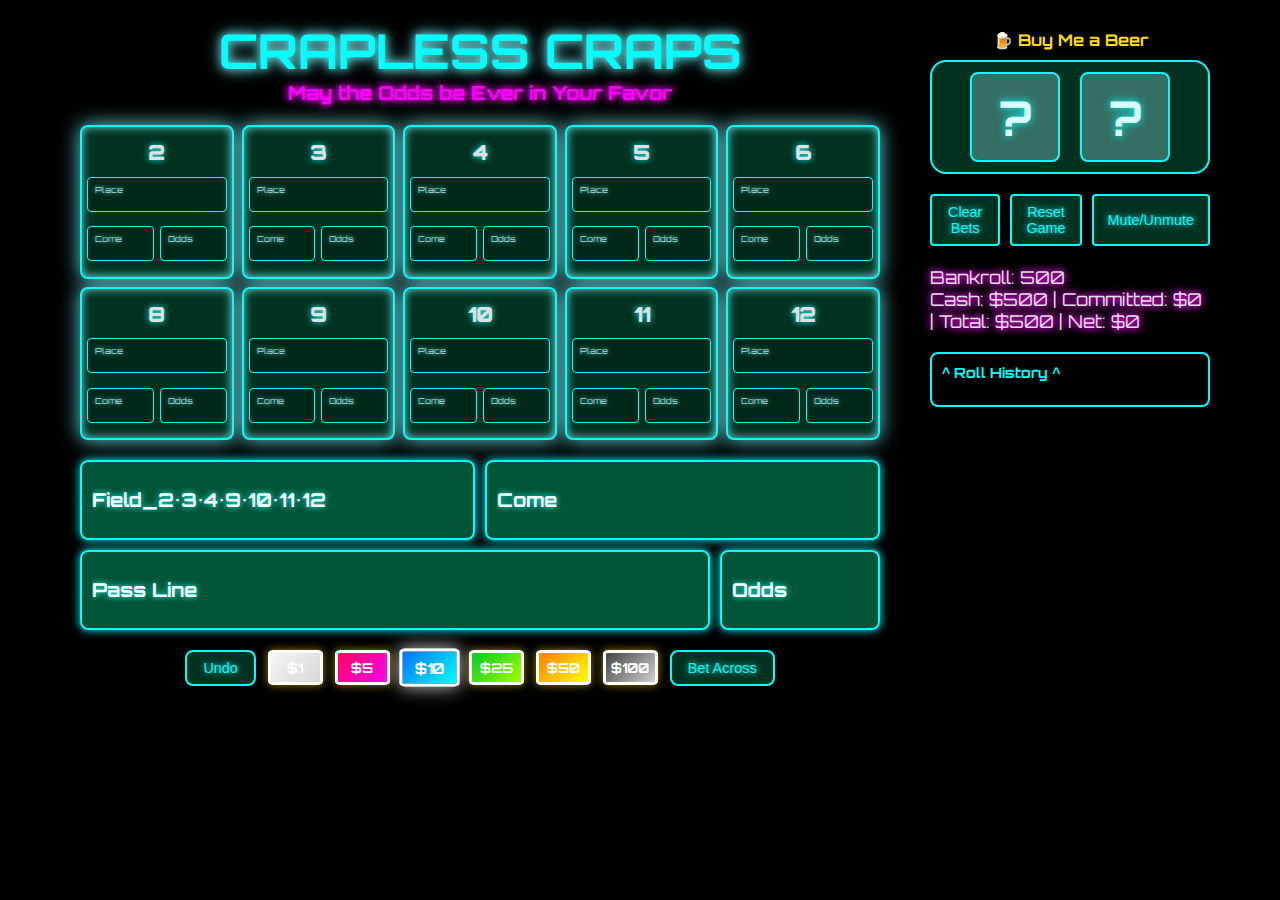
<file: index.html>
<!DOCTYPE html>
<html lang="en">
<head>
  <meta charset="UTF-8" />
  <meta name="viewport" content="width=device-width, initial-scale=1.0" />
  <meta name="google-site-verification" content="your-verification-code" />
  <meta name="description" content="Play Crapless Craps and improve your chances with this realistic craps simulator. Bet smart, roll the dice, and manage your bankroll in real-time." />
  <meta name="keywords" content="Crapless Craps, craps simulator, casino games, craps strategy, betting simulator, simulator, free, bubble craps, easy craps, crapless craps simulator free, crapless craps simulator" />
  <meta name="author" content="Your Name or Your Site Name" />
  <meta property="og:title" content="Crapless Craps Simulator" />
  <meta property="og:description" content="A realistic craps simulator with strategic betting and real-time bankroll management." />
  <meta property="og:image" content="path/to/your/thumbnail.jpg" />
  <meta property="og:url" content="https://your-username.github.io/crapless-craps-simulator/" />
  <meta name="robots" content="index, follow" />
    <!-- Structured Data (Schema.org for Website) -->
  <script type="application/ld+json">
  {
    "@context": "http://schema.org",
    "@type": "WebSite",
    "name": "Crapless Craps",
    "url": "https://your-username.github.io/crapless-craps-simulator/",
    "description": "A realistic craps simulator where you can bet, roll dice, and manage your bankroll.",
    "author": {
      "@type": "Person",
      "name": "David"
    },
    "publisher": {
      "@type": "individual",
      "name": "https://github.com/davidmiyabe"
    }
  }
  </script>
  <title>Crapless Craps</title>
  <!-- Use Orbitron font for a futuristic vibe -->
  <link href="https://fonts.googleapis.com/css2?family=Orbitron:wght@400;700&display=swap" rel="stylesheet">
  <!-- Link to your external stylesheet -->
  <link rel="stylesheet" href="style.css">
</head>
<body>
  <div class="main-container">
    <!-- Left Column: Board Area -->
    <div class="board">
      <div class="table-header">
        <h1>CRAPLESS CRAPS</h1>
        <h2>May the Odds be Ever in Your Favor</h2>
      </div>
      <!-- Number Grid -->
      <div class="craps-table" id="numberBets">
        <!-- Number boxes are injected via JavaScript -->
      </div>
      <!-- Main Bets Area -->
      <div class="main-bets">
        <!-- Top Row: Field and Come (equal width) -->
        <div class="bet-row top-row">
          <div class="bet-section field-bet" onclick="placeFieldBet()">
            <div class="bet-info">
              <div class="bet-label">Field_2•3•4•9•10•11•12</div>
              <div class="chip-area" id="fieldBetChip"></div>
            </div>
          </div>
          <div class="bet-section come-bet" onclick="placeComeBet()">
            <div class="bet-info">
              <div class="bet-label">Come</div>
              <div class="chip-area" id="comeBetChip"></div>
            </div>
          </div>
        </div>
        <!-- Bottom Row: Pass Line (80%) and Pass Line Odds (20%) -->
        <div class="bet-row bottom-row">
          <div class="bet-section pass-line" onclick="placeBet('pass')">
            <div class="bet-info">
              <div class="bet-label">Pass Line</div>
              <div class="chip-area" id="passLineChip"></div>
            </div>
          </div>
          <div class="bet-section pass-line-odds" onclick="placePassLineOddsBet()">
            <div class="bet-info">
              <div class="bet-label">Odds</div>
              <div class="chip-area" id="passLineOddsChip"></div>
            </div>
          </div>
        </div>
      </div>

      <!-- Bet Amounts Tray (Chip Selector) -->
      <div class="chip-container">
        <button onclick="undo()" class="bet-btn">Undo</button>
        <button class="chip chip-1" onclick="selectChip(1)">$1</button>
        <button class="chip chip-5" onclick="selectChip(5)">$5</button>
        <button class="chip chip-10 selected" onclick="selectChip(10)">$10</button>
        <button class="chip chip-25" onclick="selectChip(25)">$25</button>
        <button class="chip chip-50" onclick="selectChip(50)">$50</button>
        <button class="chip chip-100" onclick="selectChip(100)">$100</button>
        <button onclick="placeAcrossBet()" class="bet-btn">Bet Across</button>
      </div>
    </div>

    <!-- Right Column: Side Panel -->
    <div class="side-panel">
      <div style="text-align: center; margin-bottom: 10px;">
  <a href="https://buymeacoffee.com/craplesscraps" target="_blank" style="text-decoration: none; font-size: 16px; color: #FFDD00; font-weight: bold;">
    🍺 Buy Me a Beer
  </a>
</div>
      <!-- Dice Display -->
      <div class="dice-display" id="diceDisplay" onclick="rollDice()">
        <div class="dice-face" id="dice1">?</div>
        <div class="dice-face" id="dice2">?</div>
      </div>
      <!-- Controls -->
      <div class="controls">
        <!-- <button onclick="rollDice()" class="control-btn roll-btn">ROLL</button> -->
        <button onclick="clearBets()" class="control-btn">Clear Bets</button>
        <button onclick="resetGame()" class="control-btn">Reset Game</button>
        <button onclick="toggleMute()" class="control-btn">Mute/Unmute</button>
      </div>
      <!-- Bankroll Display -->
      <div class="bankroll-display">
        Bankroll: $<span id="bankroll">500</span>
      </div>
      <!-- Roll History -->
      <div id="rollHistory" class="roll-history">
        <h3>^ Roll History ^</h3>
        <!-- Roll details added dynamically -->
      </div>
    </div>
  </div>

  <!-- Link to your external JavaScript file -->
  <script src="script.js"></script>
  <!-- Sounds -->
  <audio id="diceSound" src="assets/diceroll.mp3"></audio>
  <audio id="chipSound" src="assets/chip.mp3"></audio>
  <audio id="winSound" src="assets/win.mp3"></audio>
  <audio id="loseSound" src="assets/loss.mp3"></audio>
</body>
</html>
</file>
<file: style.css>
/* ===============================
   Base Styling & Global Settings
   =============================== */
* {
  box-sizing: border-box;
}
body {
  margin: 0;
  background: #000;
  font-family: 'Orbitron', sans-serif;
  color: #e0e0e0;
  overflow-x: hidden;
}

/* ===============================
   Main Container & Layout
   =============================== */
.main-container {
  display: flex;
  max-width: 1200px;
  margin: 0 auto;
  padding: 20px;
  gap: 20px;
}
.board {
  flex: 3;
}
.side-panel {
  flex: 1;
  background: rgba(0,0,0,0.8);
  padding: 10px;
  border-radius: 8px;
  max-height: 90vh;
  overflow-y: auto;
}

/* ===============================
   Header Styling
   =============================== */
.table-header h1 {
  font-size: 3em;
  text-align: center;
  margin: 0;
  color: #0ff;
  text-shadow: 0 0 8px #68DBDD, 0 0 16px #68DBDD;
}
.table-header h2 {
  font-size: 1.2em;
  text-align: center;
  margin: 0;
  color: #f0f;
  text-shadow: 0 0 6px #f0f, 0 0 10px #f0f;
}

/* ===============================
   Craps Table Grid (Desktop)
   =============================== */
.craps-table {
  display: grid;
  grid-template-columns: repeat(5, 1fr); /* Force 5 columns for desktop */
  gap: 8px;
  max-width: 800px;
  margin: 20px auto;
}
.number-box {
  background: #013220;
  border: 2px solid #0ff;
  border-radius: 8px;
  box-shadow: inset 0 0 10px #68DBDD, 0 0 20px #68DBDD;
  padding: 4px;
  transition: transform 0.2s ease;
  /* Use aspect-ratio to force a square */
  aspect-ratio: 1 / 1;
  display: flex;
  flex-direction: column;
  justify-content: space-evenly;
}
.number-box:hover {
  transform: scale(1.05);
}
.num-header {
  font-size: 1.3em;
  font-weight: 700;
  text-shadow: 0 0 6px #0ff;
  text-align: center;
  overflow: hidden;
  text-overflow: ellipsis;
  white-space: nowrap;
}
.number-box.point-highlight {
  border: 3px solid gold;
  box-shadow: 0 0 12px gold;
}

/* ===============================
   Bets Inside Number Boxes
   =============================== */
   .bets-row {
     display: flex;
     justify-content: center;
     gap: 4px;
     margin: 2px 0;
   }

.bet-zone {
  background: rgba(0,0,0,0.2);
  border: 1px solid #0ff;
  padding: 3px;
  border-radius: 4px;
  cursor: pointer;
  flex: 1;
  margin: 1px;
  height: 35px;
  font-size: 0.75em;
  text-shadow: 0 0 4px #0ff;
  overflow: hidden;
}

/* ===============================
   Chip Display for Bets
   =============================== */
.chip-display {
  display: inline-block;
  background: linear-gradient(135deg, #00d4ff, #0077ff);
  color: #fff;
  border: 3px solid #fff;
  border-radius: 10%;
  padding: 4px 0;
  font-weight: bold;
  font-size: 0.9em;
  width: 40px;
  text-align: center;
  box-shadow: 0 0 8px rgba(0,212,255,0.7), 0 0 16px rgba(0,117,255,0.5);
  text-shadow: 0 0 6px #fff;
  transition: transform 0.2s ease, box-shadow 0.2s ease;
}
.chip-display:hover {
  transform: perspective(500px) rotateX(0deg);
  box-shadow: 0 0 12px rgba(0,212,255,0.8), 0 0 24px rgba(0,117,255,0.7);
}
.empty-label {
  font-size: 0.7em;
  color: #ccc;
  padding-left: 4px;
  overflow: hidden;
  text-overflow: ellipsis;
  white-space: nowrap;
}

/* ===============================
   Main Bets Area (Below Numbers)
   =============================== */
.main-bets {
  width: 100%;
  max-width: 800px;
  margin: 20px auto;
  display: flex;
  flex-direction: column;
  gap: 10px;
}
.bet-row {
  display: flex;
  gap: 10px;
}
.top-row .bet-section {
  flex: 1;
  height: 80px;
  background: rgba(2,100,64,0.85);
  border: 2px solid #0ff;
  border-radius: 8px;
  box-shadow: 0 0 10px #0ff;
  cursor: pointer;
  transition: transform 0.2s ease;
  display: flex;
  align-items: center;
  overflow: hidden;
}
.top-row .bet-section:hover {
  transform: scale(1.05);
}
.bottom-row .pass-line {
  flex: 8;
  height: 80px;
  background: rgba(2,100,64,0.85);
  border: 2px solid #0ff;
  border-radius: 8px;
  box-shadow: 0 0 10px #0ff;
  cursor: pointer;
  transition: transform 0.2s ease;
  display: flex;
  align-items: center;
  overflow: hidden;
}
.bottom-row .pass-line:hover {
  transform: scale(1.05);
}
.bottom-row .pass-line-odds {
  flex: 2;
  height: 80px;
  background: rgba(2,100,64,0.85);
  border: 2px solid #0ff;
  border-radius: 8px;
  box-shadow: 0 0 10px #0ff;
  cursor: pointer;
  transition: transform 0.2s ease;
  display: flex;
  align-items: center;
  justify-content: center;
  overflow: hidden;
}
.bottom-row .pass-line-odds:hover {
  transform: scale(1.05);
}

/* Bet Info: Label (left) & Chip Area (fixed width, centered) */
.bet-info {
  display: flex;
  align-items: center;
  justify-content: space-between;
  width: 100%;
  padding: 0 10px;
  overflow: hidden;
}
.bet-label {
  font-size: 1.2em;
  font-weight: 700;
  color: white;
  text-shadow: 0 0 6px #0ff;
  flex: 1;
  text-align: left;
  overflow: hidden;
  text-overflow: ellipsis;
  white-space: nowrap;
}
.chip-area {
  width: 60px;
  text-align: center;
}

/* ===============================
   Chip Tray (Bet Amounts Selector)
   =============================== */
.chip-container {
  display: flex;
  flex-wrap: wrap;
  justify-content: center;
  gap: 12px;
  margin: 20px auto;
  width: 100%;
  max-width: 800px;
}
.chip {
  font-family: 'Orbitron', sans-serif;
  width: 55px;
  height: 35px;
  border-radius: 10%;
  display: flex;
  justify-content: center;
  align-items: center;
  font-weight: bold;
  font-size: 0.85em;
  cursor: pointer;
  border: 3px solid #fff;
  transition: transform 0.2s ease, box-shadow 0.2s ease;
  background: linear-gradient(135deg, #ff0000, #ffb300);
  color: #fff;
  box-shadow: 0 0 8px rgba(255,215,0,0.6);
}
.chip:hover {
  transform: scale(1.05);
  box-shadow: 0 0 12px rgba(255,255,255,0.7);
}
.chip.selected {
  transform: scale(1.1);
  box-shadow: 0 0 16px rgba(255,255,255,0.8);
}
/* Specific Chip Colors */
.chip-1 {
  background: linear-gradient(135deg, #F5F5F5, #D8D8D8);
}
.chip-5 {
  background: linear-gradient(135deg, #FF0460, #FF00EE);
}
.chip-10 {
  background: linear-gradient(135deg, #0471FF, #01FFFB);
}
.chip-25 {
  background: linear-gradient(135deg, #00CB25, #A2FF00);
}
.chip-50 {
  background: linear-gradient(135deg, #FF8000, #FFFF00);
}
.chip-100 {
  background: linear-gradient(135deg, #454344, #D0D0D0);
}
.bet-btn {
  background: #013220;
  border: 2px solid #0ff;
  padding: 8px 16px;
  border-radius: 8px;
  font-size: 0.9em;
  color: #0ff;
  cursor: pointer;
  text-shadow: 0 0 6px #0ff;
  transition: background 0.2s ease, transform 0.2s ease;
}
.bet-btn:hover {
  background: #026440;
  transform: scale(1.05);
}

/* ===============================
   Side Panel (Dice, Controls, Bankroll, History)
   =============================== */
.dice-display {
  background: #013220;
  border: 2px solid #0ff;
  border-radius: 16px;
  margin-bottom: 20px;
  cursor: pointer;
  display: flex;
  justify-content: center;
  align-items: center;
  transition: transform 0.2s ease;
}
.dice-display:hover {
  transform: scale(1.05);
}
.dice-face {
  font-size: 3em;
  font-weight: bold;
  color: #D8FEFF;
  background-color: rgba(177,254,255,0.3);
  text-shadow: 0 0 8px #0ff;
  width: 90px;
  height: 90px;
  display: flex;
  justify-content: center;
  align-items: center;
  border: 2px solid #0ff;
  border-radius: 8px;
  margin: 10px;
}
.controls {
  display: flex;
  flex-wrap: wrap;
  justify-content: center;
  gap: 10px;
  margin-top: 20px;
}
.control-btn {
  background: #013220;
  flex: 1;
  border: 2px solid #0ff;
  padding: 8px 14px;
  border-radius: 4px;
  font-size: 0.9em;
  color: #0ff;
  cursor: pointer;
  text-shadow: 0 0 6px #0ff;
  transition: background 0.2s ease, transform 0.2s ease;
}
.control-btn:hover {
  background: #026440;
  transform: scale(1.05);
}
.roll-btn {
  background: #0ff;
  color: #000;
  font-weight: bold;
  box-shadow: 0 0 10px #0ff;
}
.bankroll-display {
  padding-top: 20px;
  font-size: 1.1em;
  text-shadow: 0 0 6px #f0f, 0 0 10px #f0f;
}
.roll-history {
  background: rgba(0,0,0,0.8);
  border: 2px solid #0ff;
  border-radius: 8px;
  padding: 10px;
  margin-top: 20px;
  max-height: 200px;
  overflow-y: auto;
  text-align: left;
  font-size: 0.75em;
  color: #0ff;
}
.roll-history h3 {
  margin-top: 0;
}

/* ===============================
   Mobile-Friendly Layout (Vertical)
   =============================== */
@media screen and (max-width: 600px) {
  .main-container {
    flex-direction: column;
    align-items: center;
    padding: 10px;
  }
  .board, .side-panel {
    width: 100%;
    max-width: 600px;
    margin: 0 auto 10px auto;
  }
  /* Use 3 columns for the numbers grid on mobile */
  .craps-table {
    grid-template-columns: repeat(3, 1fr);
    gap: 6px;
    max-width: 600px;
    margin: 10px auto;
  }
  .number-box {
    aspect-ratio: 1 / 1;
    padding: 3px;
  }
  .num-header {
    font-size: 0.8em;
  }
  .bet-zone {
    font-size: 0.6em;
    padding: 2px;
  }
  .main-bets {
    width: 100%;
    max-width: 600px;
    margin: 10px auto;
  }
  .bet-section {
    height: 60px;
  }
  .bet-info {
    padding: 5px;
  }
  .bet-label {
    font-size: 1em;
  }
  .chip-area {
    width: 45px;
  }
  .chip-container {
    gap: 8px;
    max-width: 600px;
  }
  .chip {
    width: 45px;
    height: 30px;
    font-size: 0.7em;
  }
  .dice-face {
    width: 70px;
    height: 70px;
    font-size: 1.5em;
    margin: 5px;
  }
  .control-btn {
    font-size: 0.8em;
    padding: 6px 10px;
  }
  .table-header h1 {
    font-size: 1.8em;
  }
  .table-header h2 {
    font-size: 0.9em;
  }
  .roll-history {
    max-height: 140px;
    font-size: 0.7em;
  }
}
</file>
